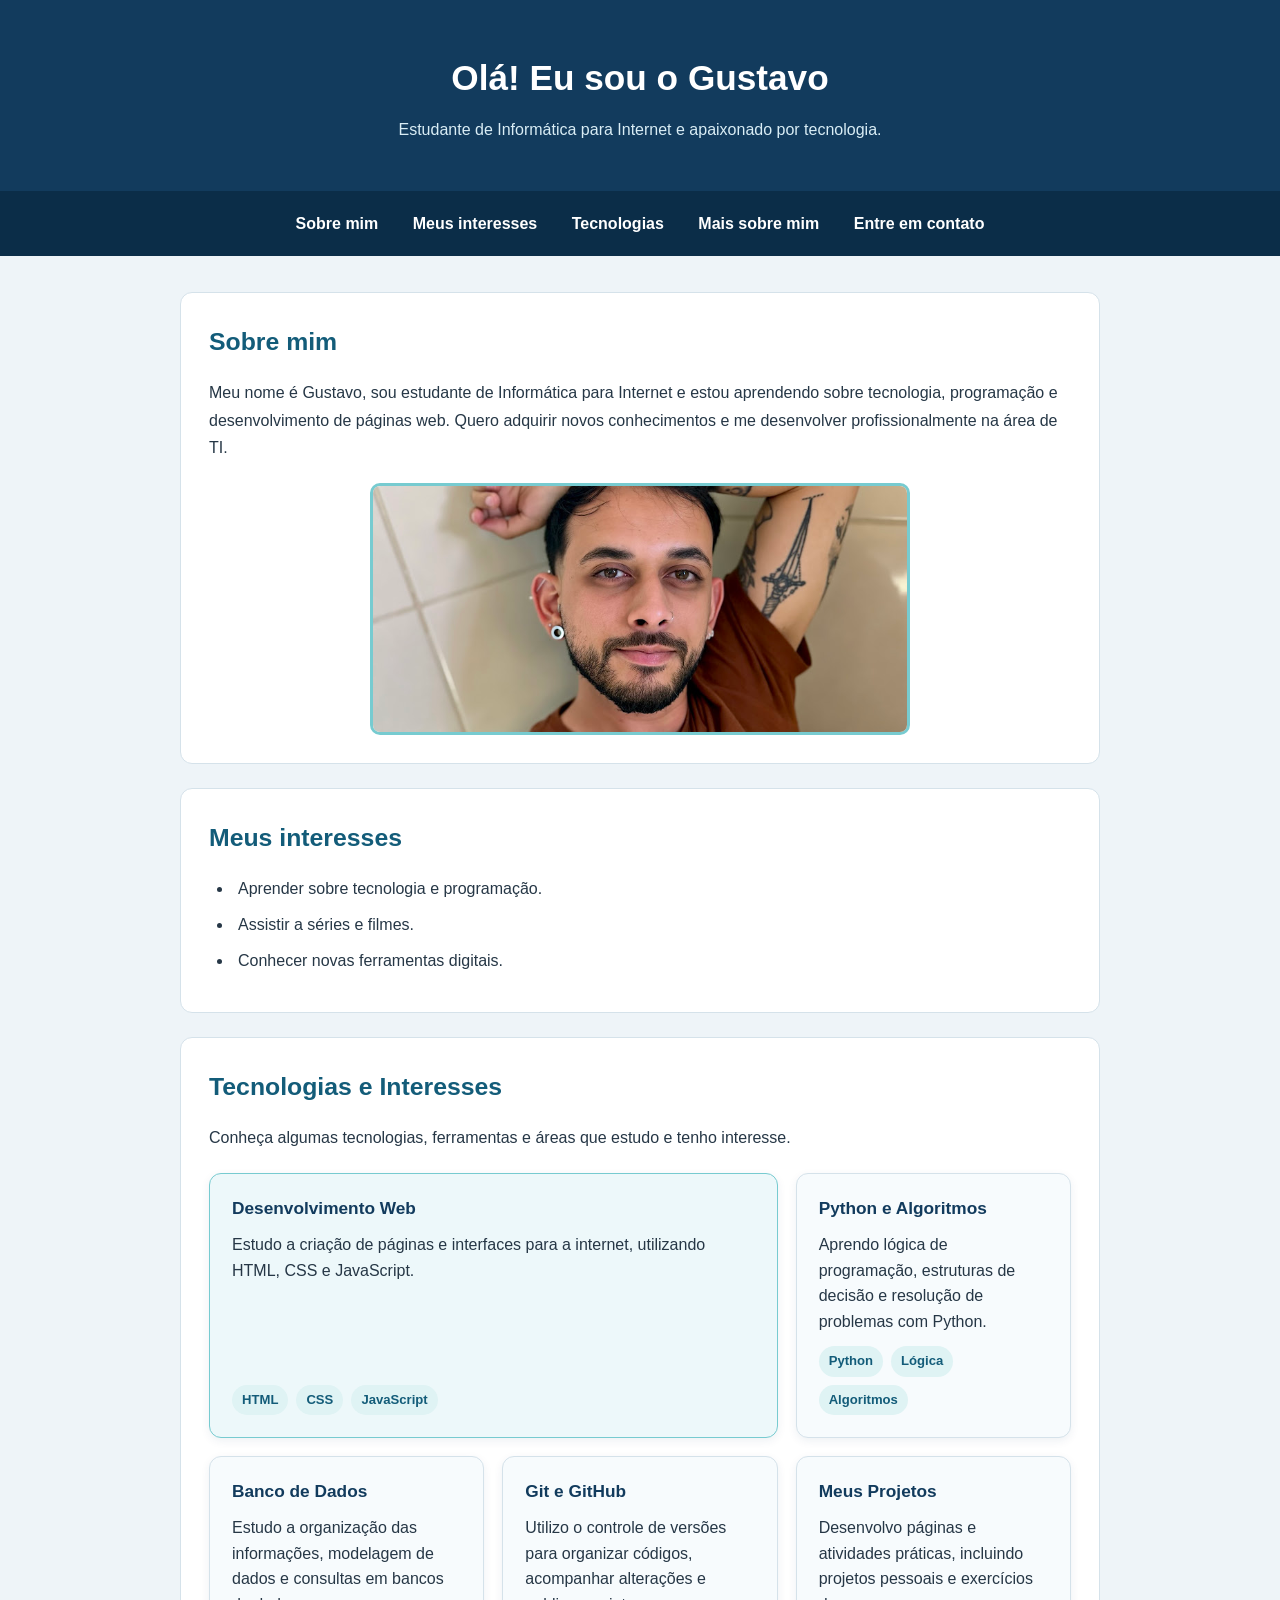
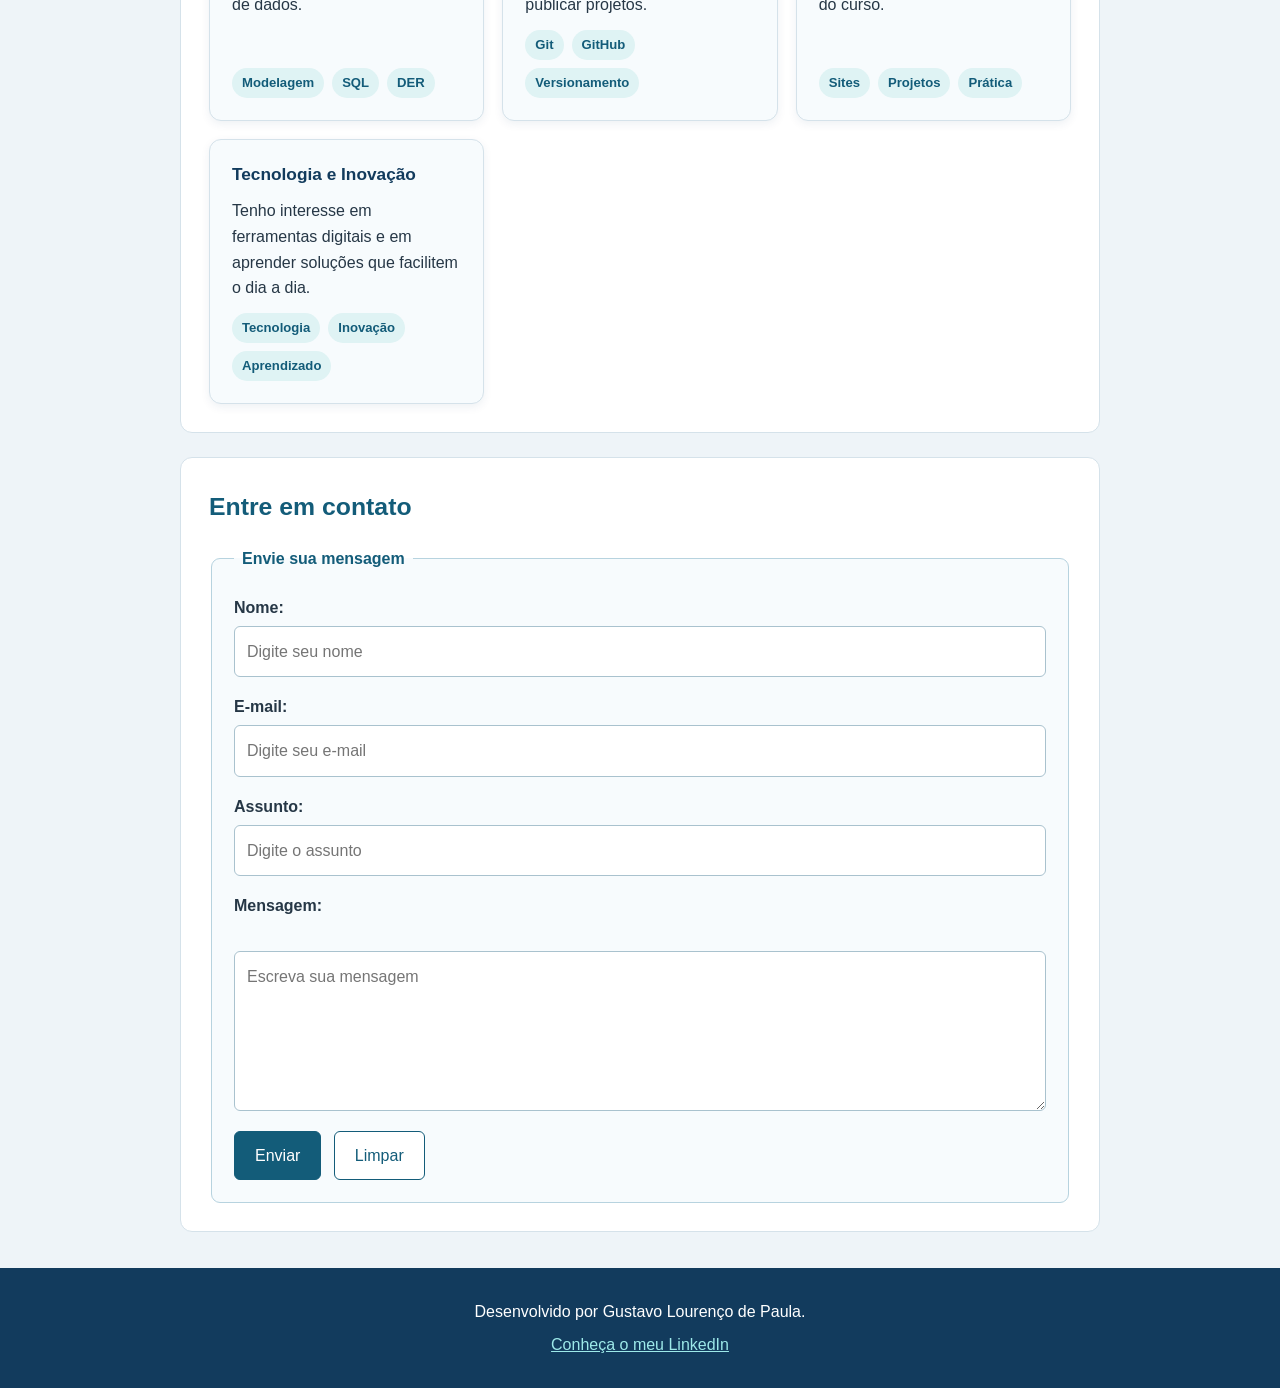
<file: index.html>
<!DOCTYPE html>
<html lang="pt-BR">
<head>
    <meta charset="UTF-8">
    <meta name="viewport" content="width=device-width, initial-scale=1.0">
    <title>Página Pessoal - Gustavo</title>
    <link rel="stylesheet" href="style.css">
</head>
<body>

    <header>
        <h1>Olá! Eu sou o Gustavo</h1>
        <p>Estudante de Informática para Internet e apaixonado por tecnologia.</p>
    </header>

    <nav>
        <a href="#sobre">Sobre mim</a>
        <a href="#interesses">Meus interesses</a>
        <a href="#tecnologias">Tecnologias</a>
        <a href="sobre.html">Mais sobre mim</a>
        <a href="#contato">Entre em contato</a>
    </nav>

    <main>
        <section id="sobre">
            <h2>Sobre mim</h2>

            <p>
                Meu nome é Gustavo, sou estudante de Informática para Internet
                e estou aprendendo sobre tecnologia, programação e desenvolvimento
                de páginas web. Quero adquirir novos conhecimentos e me desenvolver
                profissionalmente na área de TI.
            </p>

            <img
                class="imagem-pessoal"
                src="img/IMG_0218.jpg"
                alt="Foto pessoal de Gustavo"
            >
        </section>

        <section id="interesses">
            <h2>Meus interesses</h2>

            <ul class="lista-interesses">
                <li>Aprender sobre tecnologia e programação.</li>
                <li>Assistir a séries e filmes.</li>
                <li>Conhecer novas ferramentas digitais.</li>
            </ul>
        </section>


        <section id="tecnologias" class="secao-tecnologias">
            <h2>Tecnologias e Interesses</h2>
            <p>Conheça algumas tecnologias, ferramentas e áreas que estudo e tenho interesse.</p>
            <div class="grade-cartoes">
                <article class="cartao-tecnologia cartao-destaque">
                    <h3>Desenvolvimento Web</h3>
                    <p>Estudo a criação de páginas e interfaces para a internet, utilizando HTML, CSS e JavaScript.</p>
                    <div class="cartao-tags"><span class="tag">HTML</span><span class="tag">CSS</span><span class="tag">JavaScript</span></div>
                </article>
                <article class="cartao-tecnologia">
                    <h3>Python e Algoritmos</h3>
                    <p>Aprendo lógica de programação, estruturas de decisão e resolução de problemas com Python.</p>
                    <div class="cartao-tags"><span class="tag">Python</span><span class="tag">Lógica</span><span class="tag">Algoritmos</span></div>
                </article>
                <article class="cartao-tecnologia">
                    <h3>Banco de Dados</h3>
                    <p>Estudo a organização das informações, modelagem de dados e consultas em bancos de dados.</p>
                    <div class="cartao-tags"><span class="tag">Modelagem</span><span class="tag">SQL</span><span class="tag">DER</span></div>
                </article>
                <article class="cartao-tecnologia">
                    <h3>Git e GitHub</h3>
                    <p>Utilizo o controle de versões para organizar códigos, acompanhar alterações e publicar projetos.</p>
                    <div class="cartao-tags"><span class="tag">Git</span><span class="tag">GitHub</span><span class="tag">Versionamento</span></div>
                </article>
                <article class="cartao-tecnologia">
                    <h3>Meus Projetos</h3>
                    <p>Desenvolvo páginas e atividades práticas, incluindo projetos pessoais e exercícios do curso.</p>
                    <div class="cartao-tags"><span class="tag">Sites</span><span class="tag">Projetos</span><span class="tag">Prática</span></div>
                </article>
                <article class="cartao-tecnologia">
                    <h3>Tecnologia e Inovação</h3>
                    <p>Tenho interesse em ferramentas digitais e em aprender soluções que facilitem o dia a dia.</p>
                    <div class="cartao-tags"><span class="tag">Tecnologia</span><span class="tag">Inovação</span><span class="tag">Aprendizado</span></div>
                </article>
            </div>
        </section>

        <section id="contato">
            <h2>Entre em contato</h2>

            <form action="#" method="post">
                <fieldset>
                    <legend>Envie sua mensagem</legend>

                    <p>
                        <label for="nome">Nome:</label>
                        <input
                            type="text"
                            id="nome"
                            name="nome"
                            placeholder="Digite seu nome"
                            required
                        >
                    </p>

                    <p>
                        <label for="email">E-mail:</label>
                        <input
                            type="email"
                            id="email"
                            name="email"
                            placeholder="Digite seu e-mail"
                            required
                        >
                    </p>

                    <p>
                        <label for="assunto">Assunto:</label>
                        <input
                            type="text"
                            id="assunto"
                            name="assunto"
                            placeholder="Digite o assunto"
                            required
                        >
                    </p>

                    <p>
                        <label for="mensagem">Mensagem:</label><br>
                        <textarea
                            id="mensagem"
                            name="mensagem"
                            rows="5"
                            cols="40"
                            placeholder="Escreva sua mensagem"
                            required
                        ></textarea>
                    </p>

                    <button type="submit">Enviar</button>
                    <button type="reset">Limpar</button>
                </fieldset>
            </form>
        </section>
    </main>

    <footer>
        <p>Desenvolvido por Gustavo Lourenço de Paula.</p>

        <p>
            <a
                href="https://www.linkedin.com/in/gustavo-l-530330115/"
                target="_blank"
                rel="noopener noreferrer"
            >
                Conheça o meu LinkedIn
            </a>
        </p>
    </footer>

</body>
</html>
</file>
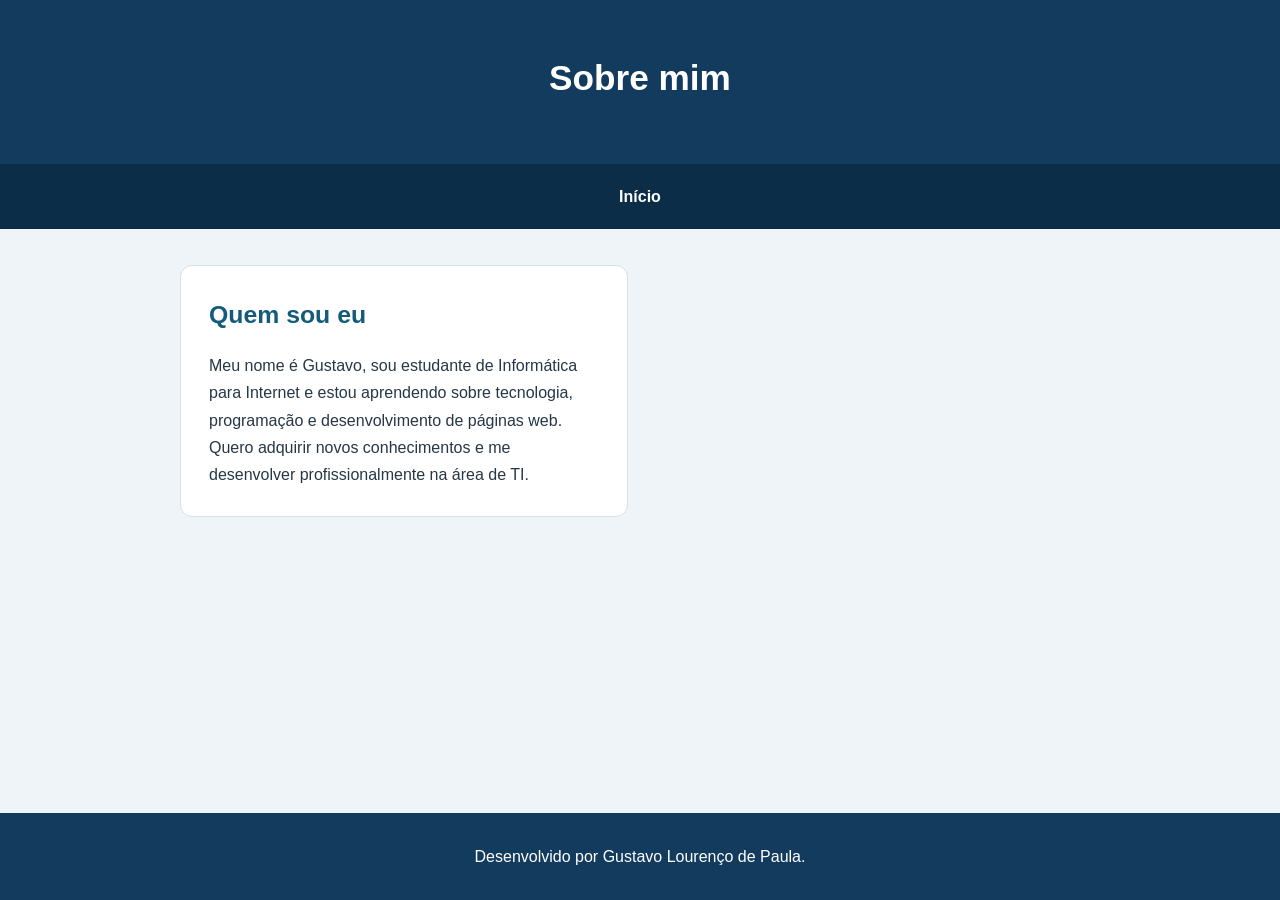
<file: sobre.html>
<!DOCTYPE html>
<html lang="pt-BR">
<head>
    <meta charset="UTF-8">
    <meta name="viewport" content="width=device-width, initial-scale=1.0">
    <title>Sobre mim - Gustavo</title>
    <link rel="stylesheet" href="style.css">
</head>
<body>

    <header>
        <h1>Sobre mim</h1>
    </header>

    <nav>
        <a href="index.html">Início</a>
    </nav>

    <main>
        <section>
            <h2>Quem sou eu</h2>

            <p>
                Meu nome é Gustavo, sou estudante de Informática para Internet
                e estou aprendendo sobre tecnologia, programação e desenvolvimento
                de páginas web. Quero adquirir novos conhecimentos e me desenvolver
                profissionalmente na área de TI.
            </p>
        </section>
    </main>

    <footer>
        <p>Desenvolvido por Gustavo Lourenço de Paula.</p>
    </footer>

</body>
</html>
</file>
<file: style.css>
/* Estilos da página pessoal */
* { box-sizing: border-box; }
body { margin: 0; background: #eef4f8; color: #263746; font-family: Arial, Helvetica, sans-serif; font-size: 16px; line-height: 1.7; }
header { background: #123b5d; color: #fff; padding: 48px 20px; text-align: center; }
header h1 { margin: 0 0 8px; font-size: 2.2rem; color: #fff; }
header p { margin: 0; color: #d9edf5; }
nav { background: #0b2d48; padding: 14px 20px; text-align: center; }
nav a { color: #fff; text-decoration: none; font-weight: bold; margin: 0 13px; display: inline-block; padding: 5px 2px; }
nav a:hover, nav a:focus-visible { color: #61d9dc; text-decoration: underline; }
main { width: 90%; max-width: 920px; margin: 36px auto; }
section { background: #fff; border: 1px solid #d5e2ea; border-radius: 12px; padding: 28px; margin-bottom: 24px; }
h2 { color: #135c79; font-size: 1.55rem; margin: 0 0 16px; }
p { margin: 0 0 16px; }
section p:last-child { margin-bottom: 0; }
.imagem-pessoal { display: block; width: 100%; max-width: 540px; height: auto; border: 3px solid #77cbd0; border-radius: 10px; margin: 22px auto 0; }
.lista-interesses { padding-left: 24px; margin: 0; }
.lista-interesses li { margin-bottom: 9px; padding-left: 5px; }
fieldset { border: 1px solid #b7d3df; background: #f7fbfd; border-radius: 9px; padding: 22px; }
legend { color: #135c79; font-weight: bold; padding: 0 8px; }
form p { margin-bottom: 16px; }
label { display: block; font-weight: bold; margin-bottom: 5px; }
input, textarea { display: block; width: 100%; padding: 11px 12px; margin: 0 0 12px; border: 1px solid #a9c2ce; border-radius: 6px; background: #fff; color: #263746; font: inherit; }
textarea { min-height: 120px; resize: vertical; }
input:focus, textarea:focus { outline: 2px solid #45bdc7; outline-offset: 1px; }
button { background: #135c79; color: white; border: 1px solid #135c79; border-radius: 6px; padding: 10px 20px; margin: 4px 8px 0 0; font: inherit; cursor: pointer; }
button:hover { background: #0b3d55; }
button[type="reset"] { background: #fff; color: #135c79; }
button[type="reset"]:hover { background: #e3f2f5; }
footer { background: #123b5d; color: #fff; text-align: center; padding: 25px 20px; }
footer p { margin: 5px 0; }
footer a { color: #9de9e9; }
footer a:hover { color: #fff; text-decoration: underline; }
@media (max-width: 600px) { header { padding: 32px 16px; } header h1 { font-size: 1.8rem; } nav a { margin: 4px 7px; } main { width: 94%; margin: 20px auto; } section { padding: 19px; } fieldset { padding: 15px; } }

/* Atividade: organização geral com CSS Grid */
body { min-height: 100vh; display: grid; grid-template-columns: minmax(0, 1fr); grid-template-rows: auto auto 1fr auto; }
header, nav, main, footer { grid-column: 1 / -1; }
main { display: grid; grid-template-columns: repeat(2, minmax(0, 1fr)); gap: 24px; align-content: start; }
main > section { min-width: 0; margin-bottom: 0; }
#sobre, #interesses, #tecnologias, #contato { grid-column: 1 / -1; }
/* Cartões distribuídos em colunas com Grid */
.grade-cartoes { display: grid; grid-template-columns: repeat(3, minmax(0, 1fr)); gap: 18px; margin-top: 22px; }
.cartao-tecnologia { display: flex; flex-direction: column; align-items: stretch; gap: 12px; padding: 22px; border: 1px solid #d5e2ea; border-radius: 12px; background: #f7fbfd; box-shadow: 0 3px 10px rgba(18,59,93,.07); }
.cartao-tecnologia h3 { margin: 0; color: #123b5d; font-size: 1.08rem; line-height: 1.4; }
.cartao-tecnologia p { margin: 0; flex: 1; line-height: 1.6; }
.cartao-tags { display: flex; flex-wrap: wrap; align-items: center; gap: 8px; margin-top: auto; }
.tag { padding: 4px 10px; border-radius: 999px; background: #dff3f4; color: #135c79; font-size: .82rem; font-weight: bold; }
.cartao-destaque { grid-column: span 2; background: #edf8fa; border-color: #77cbd0; }
@media (max-width: 760px) { .grade-cartoes { grid-template-columns: repeat(2, minmax(0, 1fr)); } }
@media (max-width: 520px) { .grade-cartoes { grid-template-columns: 1fr; } .cartao-destaque { grid-column: auto; } .cartao-tecnologia { padding: 18px; } }
</file>
